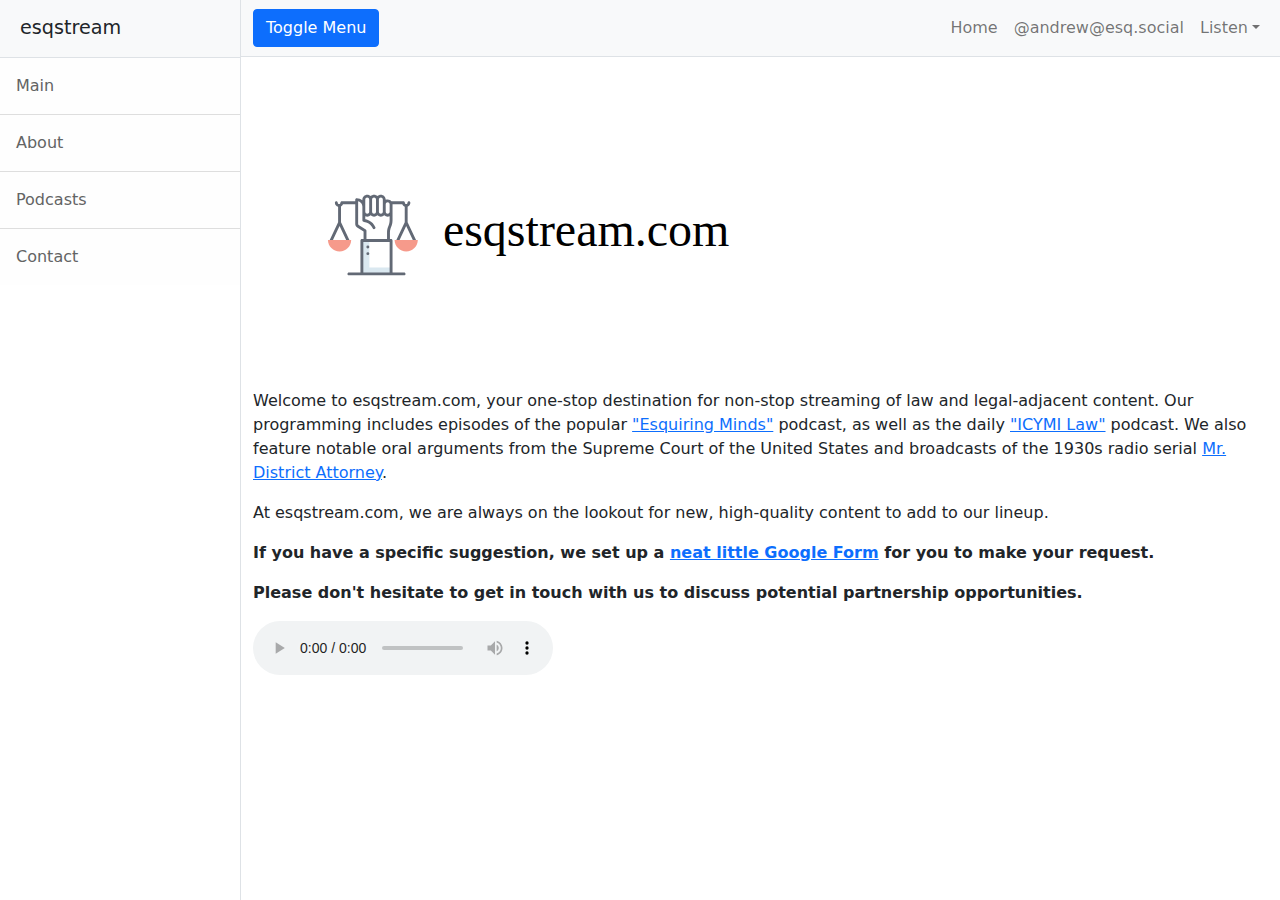
<file: index.html>
<!DOCTYPE html>
<html lang="en">
    <head>
        <meta charset="utf-8" />
        <meta name="viewport" content="width=device-width, initial-scale=1, shrink-to-fit=no" />
        <meta name="description" content="" />
        <meta name="author" content="" />
        <title>esqstream.com - streaming all the great esq content</title>
        <!-- Favicon-->
        <link rel="icon" type="image/x-icon" href="assets/favicon.ico" />
        <!-- Core theme CSS (includes Bootstrap)-->
        <link href="css/styles.css" rel="stylesheet" />
    </head>
    <body>
        <div class="d-flex" id="wrapper">
            <!-- Sidebar-->
            <div class="border-end bg-white" id="sidebar-wrapper">
                <div class="sidebar-heading border-bottom bg-light">esqstream</div>
                <div class="list-group list-group-flush">
                    <a class="list-group-item list-group-item-action list-group-item-light p-3" href="index.html">Main</a>
                    <a class="list-group-item list-group-item-action list-group-item-light p-3" href="about.html">About</a>
                    <a class="list-group-item list-group-item-action list-group-item-light p-3" href="podcasts.html">Podcasts</a>
                    <a class="list-group-item list-group-item-action list-group-item-light p-3" href="mailto:andrew@leahey.org">Contact</a>
                </div>
                <!-- Masto embed-->
               
            </div>
            <!-- Page content wrapper-->
            <div id="page-content-wrapper">
                <!-- Top navigation-->
                <nav class="navbar navbar-expand-lg navbar-light bg-light border-bottom">
                    <div class="container-fluid">
                        <button class="btn btn-primary" id="sidebarToggle">Toggle Menu</button>
                        <button class="navbar-toggler" type="button" data-bs-toggle="collapse" data-bs-target="#navbarSupportedContent" aria-controls="navbarSupportedContent" aria-expanded="false" aria-label="Toggle navigation"><span class="navbar-toggler-icon"></span></button>
                        <div class="collapse navbar-collapse" id="navbarSupportedContent">
                            <ul class="navbar-nav ms-auto mt-2 mt-lg-0">
                                <li class="nav-item active"><a class="nav-link" href="#!">Home</a></li>
                                <li class="nav-item"><a class="nav-link" href="https://esq.social/@andrew">@andrew@esq.social</a></li>
                                <li class="nav-item dropdown">
                                    <a class="nav-link dropdown-toggle" id="navbarDropdown" href="#" role="button" data-bs-toggle="dropdown" aria-haspopup="true" aria-expanded="false">Listen</a>
                                    <div class="dropdown-menu dropdown-menu-end" aria-labelledby="navbarDropdown">
                                        <a class="dropdown-item" href="https://hoth.alonhosting.com:2565/stream.m3u">M3U</a>
                                        <a class="dropdown-item" href="https://hoth.alonhosting.com:2510/andrewleahey2/1/itunes.pls">Apple Music</a>
                                        <a class="dropdown-item" href="https://hoth.alonhosting.com:2565/stream">Direct</a>
                                        <div class="dropdown-divider"></div>
                                        <a class="dropdown-item" href="#!">YouTube</a>
                                    </div>
                                </li>
                            </ul>
                        </div>
                    </div>
                </nav>
                <!-- Page content-->
                <div class="container-fluid">
                    <img src="/assets/logo560x308.svg" alt="esqstream.com - legal radio" class="mt-4" style="align: left;">

                    <p>Welcome to esqstream.com, your one-stop destination for non-stop streaming of law and legal-adjacent content. Our programming includes episodes of the popular <a href="https://esq.social/@emp">"Esquiring Minds"</a> podcast, as well as the daily <a href="https://icymilaw.org">"ICYMI Law"</a> podcast. We also feature notable oral arguments from the Supreme Court of the United States and broadcasts of the 1930s radio serial <a href="https://archive.org/details/OTRR_Mr_District_Attorney_Singles">Mr. District Attorney</a>.

                        <p> </p>At esqstream.com, we are always on the lookout for new, high-quality content to add to our lineup.</p>
                <p><strong>If you have a specific suggestion, we set up a <a href="https://forms.gle/YzL9NREo1ZfkY1uTA">neat little Google Form</a> for you to make your request.</p>
                <p>Please don't hesitate to get in touch with us to discuss potential partnership opportunities.</p>
                   
                            <audio controls>
      <source src="https://hoth.alonhosting.com:2565/stream" 
      type="audio/mpeg;codecs="mp3"">
      Your browser does not support the audio element.
    </audio>
        <!-- Bootstrap core JS-->
        <script src="https://cdn.jsdelivr.net/npm/bootstrap@5.1.3/dist/js/bootstrap.bundle.min.js"></script>
        <!-- Core theme JS-->
        <script src="js/scripts.js"></script>
    <!-- Masto Script -->
                <script type="module" src="https://esm.sh/emfed"></script>
                </body>
</html>
</file>
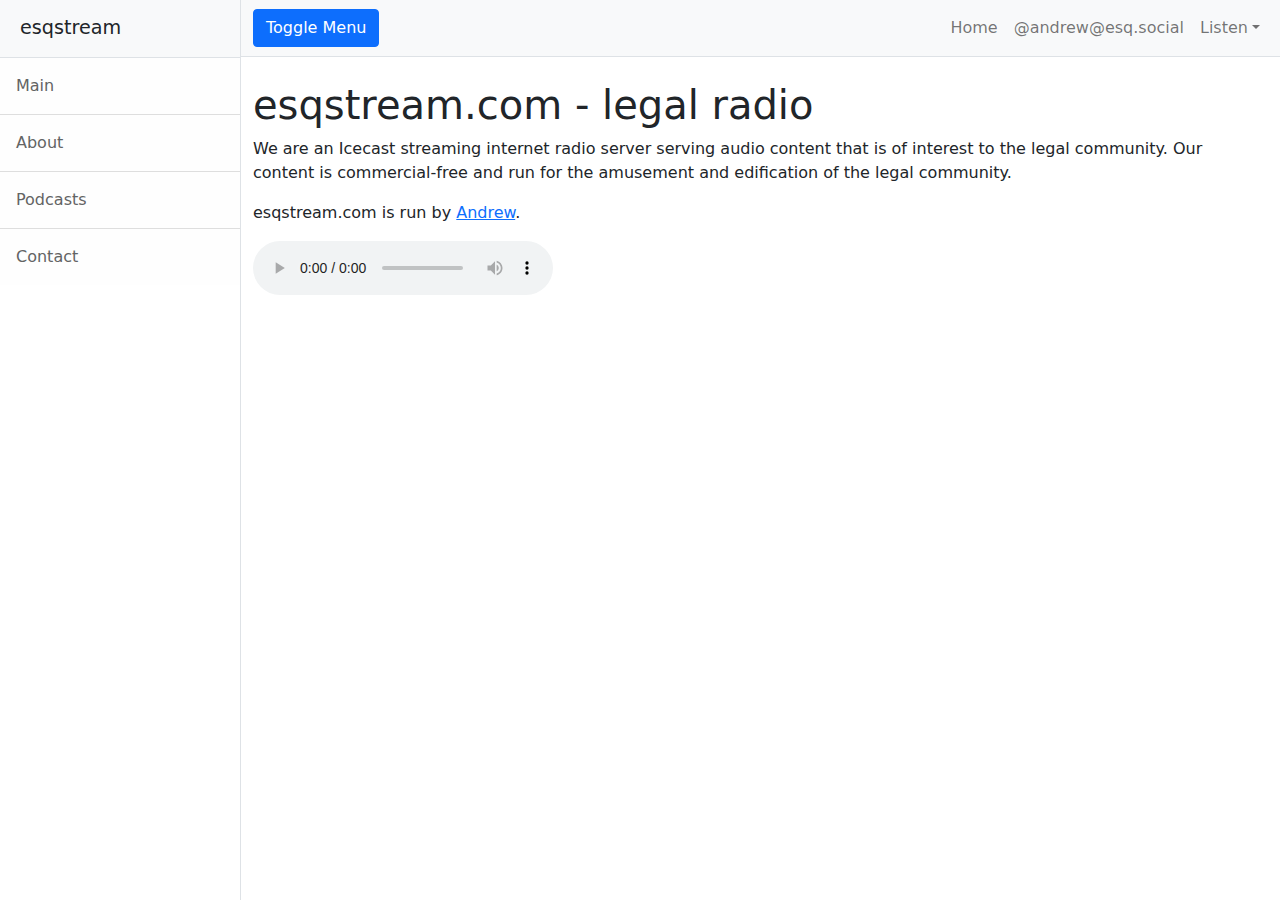
<file: about.html>
<!DOCTYPE html>
<html lang="en">
    <head>
        <meta charset="utf-8" />
        <meta name="viewport" content="width=device-width, initial-scale=1, shrink-to-fit=no" />
        <meta name="description" content="" />
        <meta name="author" content="" />
        <title>esqstream.com - streaming all the great esq content</title>
        <!-- Favicon-->
        <link rel="icon" type="image/x-icon" href="assets/favicon.ico" />
        <!-- Core theme CSS (includes Bootstrap)-->
        <link href="css/styles.css" rel="stylesheet" />
    </head>
    <body>
        <div class="d-flex" id="wrapper">
            <!-- Sidebar-->
            <div class="border-end bg-white" id="sidebar-wrapper">
                <div class="sidebar-heading border-bottom bg-light">esqstream</div>
                <div class="list-group list-group-flush">
                    <a class="list-group-item list-group-item-action list-group-item-light p-3" href="index.html">Main</a>
                    <a class="list-group-item list-group-item-action list-group-item-light p-3" href="about.html">About</a>
                    <a class="list-group-item list-group-item-action list-group-item-light p-3" href="podcasts.html">Podcasts</a>
                    <a class="list-group-item list-group-item-action list-group-item-light p-3" href="mailto:andrew@leahey.org">Contact</a>
                </div>
                <!-- Masto embed-->
               
            </div>
            <!-- Page content wrapper-->
            <div id="page-content-wrapper">
                <!-- Top navigation-->
                <nav class="navbar navbar-expand-lg navbar-light bg-light border-bottom">
                    <div class="container-fluid">
                        <button class="btn btn-primary" id="sidebarToggle">Toggle Menu</button>
                        <button class="navbar-toggler" type="button" data-bs-toggle="collapse" data-bs-target="#navbarSupportedContent" aria-controls="navbarSupportedContent" aria-expanded="false" aria-label="Toggle navigation"><span class="navbar-toggler-icon"></span></button>
                        <div class="collapse navbar-collapse" id="navbarSupportedContent">
                            <ul class="navbar-nav ms-auto mt-2 mt-lg-0">
                                <li class="nav-item active"><a class="nav-link" href="#!">Home</a></li>
                                <li class="nav-item"><a class="nav-link" href="https://esq.social/@andrew">@andrew@esq.social</a></li>
                                <li class="nav-item dropdown">
                                    <a class="nav-link dropdown-toggle" id="navbarDropdown" href="#" role="button" data-bs-toggle="dropdown" aria-haspopup="true" aria-expanded="false">Listen</a>
                                    <div class="dropdown-menu dropdown-menu-end" aria-labelledby="navbarDropdown">
                                        <a class="dropdown-item" href="https://hoth.alonhosting.com:2565/stream.m3u">M3U</a>
                                        <a class="dropdown-item" href="https://hoth.alonhosting.com:2510/andrewleahey2/1/itunes.pls">Apple Music</a>
                                        <a class="dropdown-item" href="https://hoth.alonhosting.com:2565/stream">Direct</a>
                                        <div class="dropdown-divider"></div>
                                        <a class="dropdown-item" href="#!">YouTube</a>
                                    </div>
                                </li>
                            </ul>
                        </div>
                    </div>
                </nav>
                <!-- Page content-->
                <div class="container-fluid">
                    <h1 class="mt-4">esqstream.com - legal radio</h1>
                    <p>We are an Icecast streaming internet radio server serving audio content that is of interest to the legal community. Our content is commercial-free and run for the amusement and edification of the legal community.</p>
    <p>esqstream.com is run by <a href="https://esq.social/@andrew">Andrew</a>.</p>
                   
                            <audio controls>
      <source src="https://hoth.alonhosting.com:2565/stream" 
      type="audio/mpeg;codecs="mp3"">
      Your browser does not support the audio element.
    </audio>
        <!-- Bootstrap core JS-->
        <script src="https://cdn.jsdelivr.net/npm/bootstrap@5.1.3/dist/js/bootstrap.bundle.min.js"></script>
        <!-- Core theme JS-->
        <script src="js/scripts.js"></script>
    <!-- Masto Script -->
                <script type="module" src="https://esm.sh/emfed"></script>
                </body>
</html>
</file>
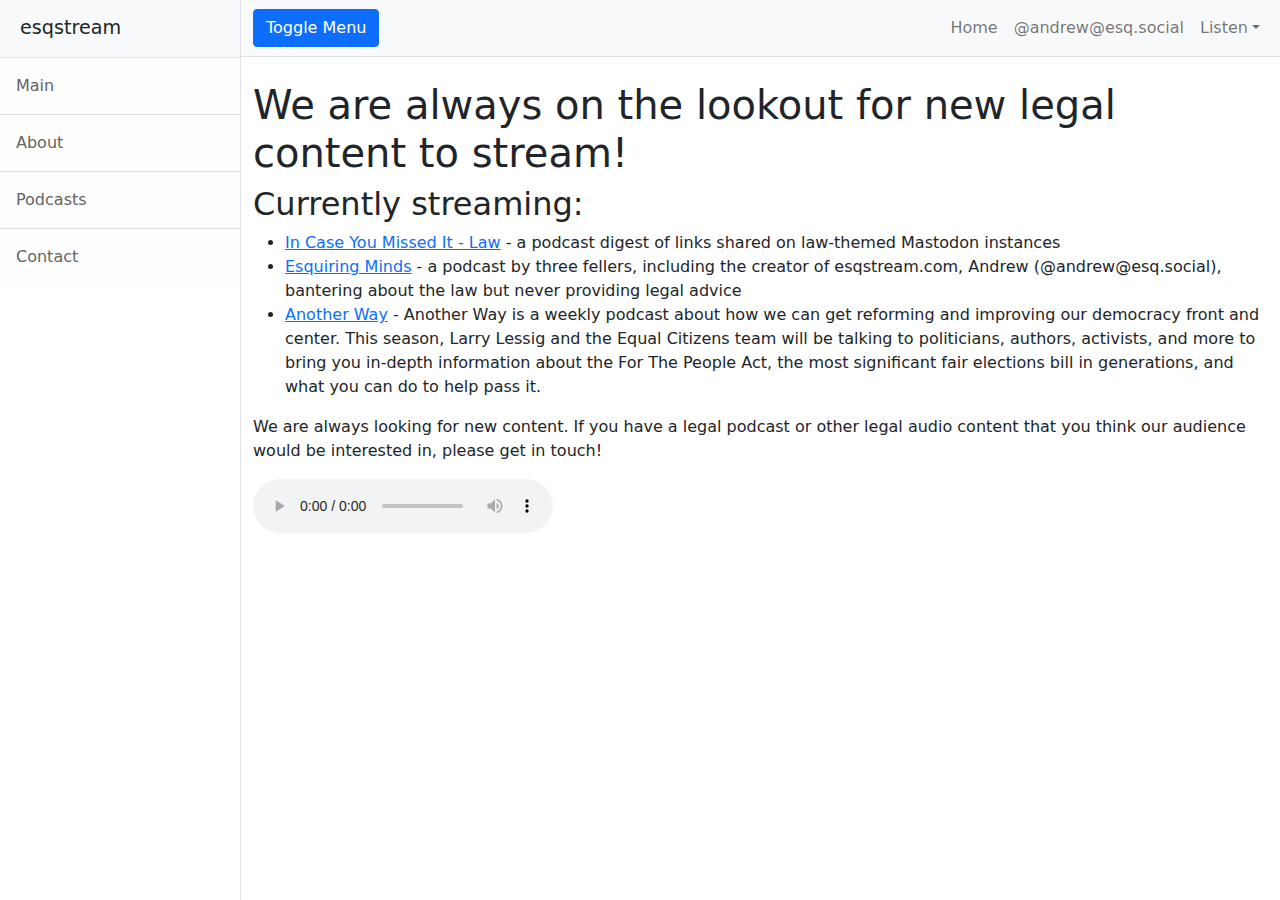
<file: podcasts.html>
<!DOCTYPE html>
<html lang="en">
    <head>
        <meta charset="utf-8" />
        <meta name="viewport" content="width=device-width, initial-scale=1, shrink-to-fit=no" />
        <meta name="description" content="" />
        <meta name="author" content="" />
        <title>esqstream.com - streaming all the great esq content</title>
        <!-- Favicon-->
        <link rel="icon" type="image/x-icon" href="assets/favicon.ico" />
        <!-- Core theme CSS (includes Bootstrap)-->
        <link href="css/styles.css" rel="stylesheet" />
    </head>
    <body>
        <div class="d-flex" id="wrapper">
            <!-- Sidebar-->
            <div class="border-end bg-white" id="sidebar-wrapper">
                <div class="sidebar-heading border-bottom bg-light">esqstream</div>
                <div class="list-group list-group-flush">
                    <a class="list-group-item list-group-item-action list-group-item-light p-3" href="index.html">Main</a>
                    <a class="list-group-item list-group-item-action list-group-item-light p-3" href="about.html">About</a>
                    <a class="list-group-item list-group-item-action list-group-item-light p-3" href="podcasts.html">Podcasts</a>
                    <a class="list-group-item list-group-item-action list-group-item-light p-3" href="mailto:andrew@leahey.org">Contact</a>
                </div>
                <!-- Masto embed-->
               
            </div>
            <!-- Page content wrapper-->
            <div id="page-content-wrapper">
                <!-- Top navigation-->
                <nav class="navbar navbar-expand-lg navbar-light bg-light border-bottom">
                    <div class="container-fluid">
                        <button class="btn btn-primary" id="sidebarToggle">Toggle Menu</button>
                        <button class="navbar-toggler" type="button" data-bs-toggle="collapse" data-bs-target="#navbarSupportedContent" aria-controls="navbarSupportedContent" aria-expanded="false" aria-label="Toggle navigation"><span class="navbar-toggler-icon"></span></button>
                        <div class="collapse navbar-collapse" id="navbarSupportedContent">
                            <ul class="navbar-nav ms-auto mt-2 mt-lg-0">
                                <li class="nav-item active"><a class="nav-link" href="#!">Home</a></li>
                                <li class="nav-item"><a class="nav-link" href="https://esq.social/@andrew">@andrew@esq.social</a></li>
                                <li class="nav-item dropdown">
                                    <a class="nav-link dropdown-toggle" id="navbarDropdown" href="#" role="button" data-bs-toggle="dropdown" aria-haspopup="true" aria-expanded="false">Listen</a>
                                    <div class="dropdown-menu dropdown-menu-end" aria-labelledby="navbarDropdown">
                                        <a class="dropdown-item" href="https://hoth.alonhosting.com:2565/stream.m3u">M3U</a>
                                        <a class="dropdown-item" href="https://hoth.alonhosting.com:2510/andrewleahey2/1/itunes.pls">Apple Music</a>
                                        <a class="dropdown-item" href="https://hoth.alonhosting.com:2565/stream">Direct</a>
                                        <div class="dropdown-divider"></div>
                                        <a class="dropdown-item" href="#!">YouTube</a>
                                    </div>
                                </li>
                            </ul>
                        </div>
                    </div>
                </nav>
                <!-- Page content-->
                <div class="container-fluid">
                    <h1 class="mt-4">We are always on the lookout for new legal content to stream!</h1>
                    
                        <h2>Currently streaming:</h2>
                        <ul>
                          <li><a href="https://icymilaw.org">In Case You Missed It - Law</a> - a podcast digest of links shared on law-themed Mastodon instances</li>
                          <li><a href="https://esq.social/@emp">Esquiring Minds</a> - a podcast by three fellers, including the creator of esqstream.com, Andrew (@andrew@esq.social), bantering about the law but never providing legal advice</li>
                        <li><a href="https://equalcitizens.us/anotherway/">Another Way</a> - Another Way is a weekly podcast about how we can get reforming and improving our democracy front and center. This season, Larry Lessig and the Equal Citizens team will be talking to politicians, authors, activists, and more to bring you in-depth information about the For The People Act, the most significant fair elections bill in generations, and what you can do to help pass it.</li>
                    </ul>
                        <p>We are always looking for new content. If you have a legal podcast or other legal audio content that you think our audience would be interested in, please get in touch!</p>
                     
                      <p>
          
                    
                    <audio controls>
      <source src="https://hoth.alonhosting.com:2565/stream" 
      type="audio/mpeg;codecs="mp3"">
      Your browser does not support the audio element.
    </audio>
                    
        <!-- Bootstrap core JS-->
        <script src="https://cdn.jsdelivr.net/npm/bootstrap@5.1.3/dist/js/bootstrap.bundle.min.js"></script>
        <!-- Core theme JS-->
        <script src="js/scripts.js"></script>
    <!-- Masto Script -->
                <script type="module" src="https://esm.sh/emfed"></script>
                </body>
</html>
</file>
